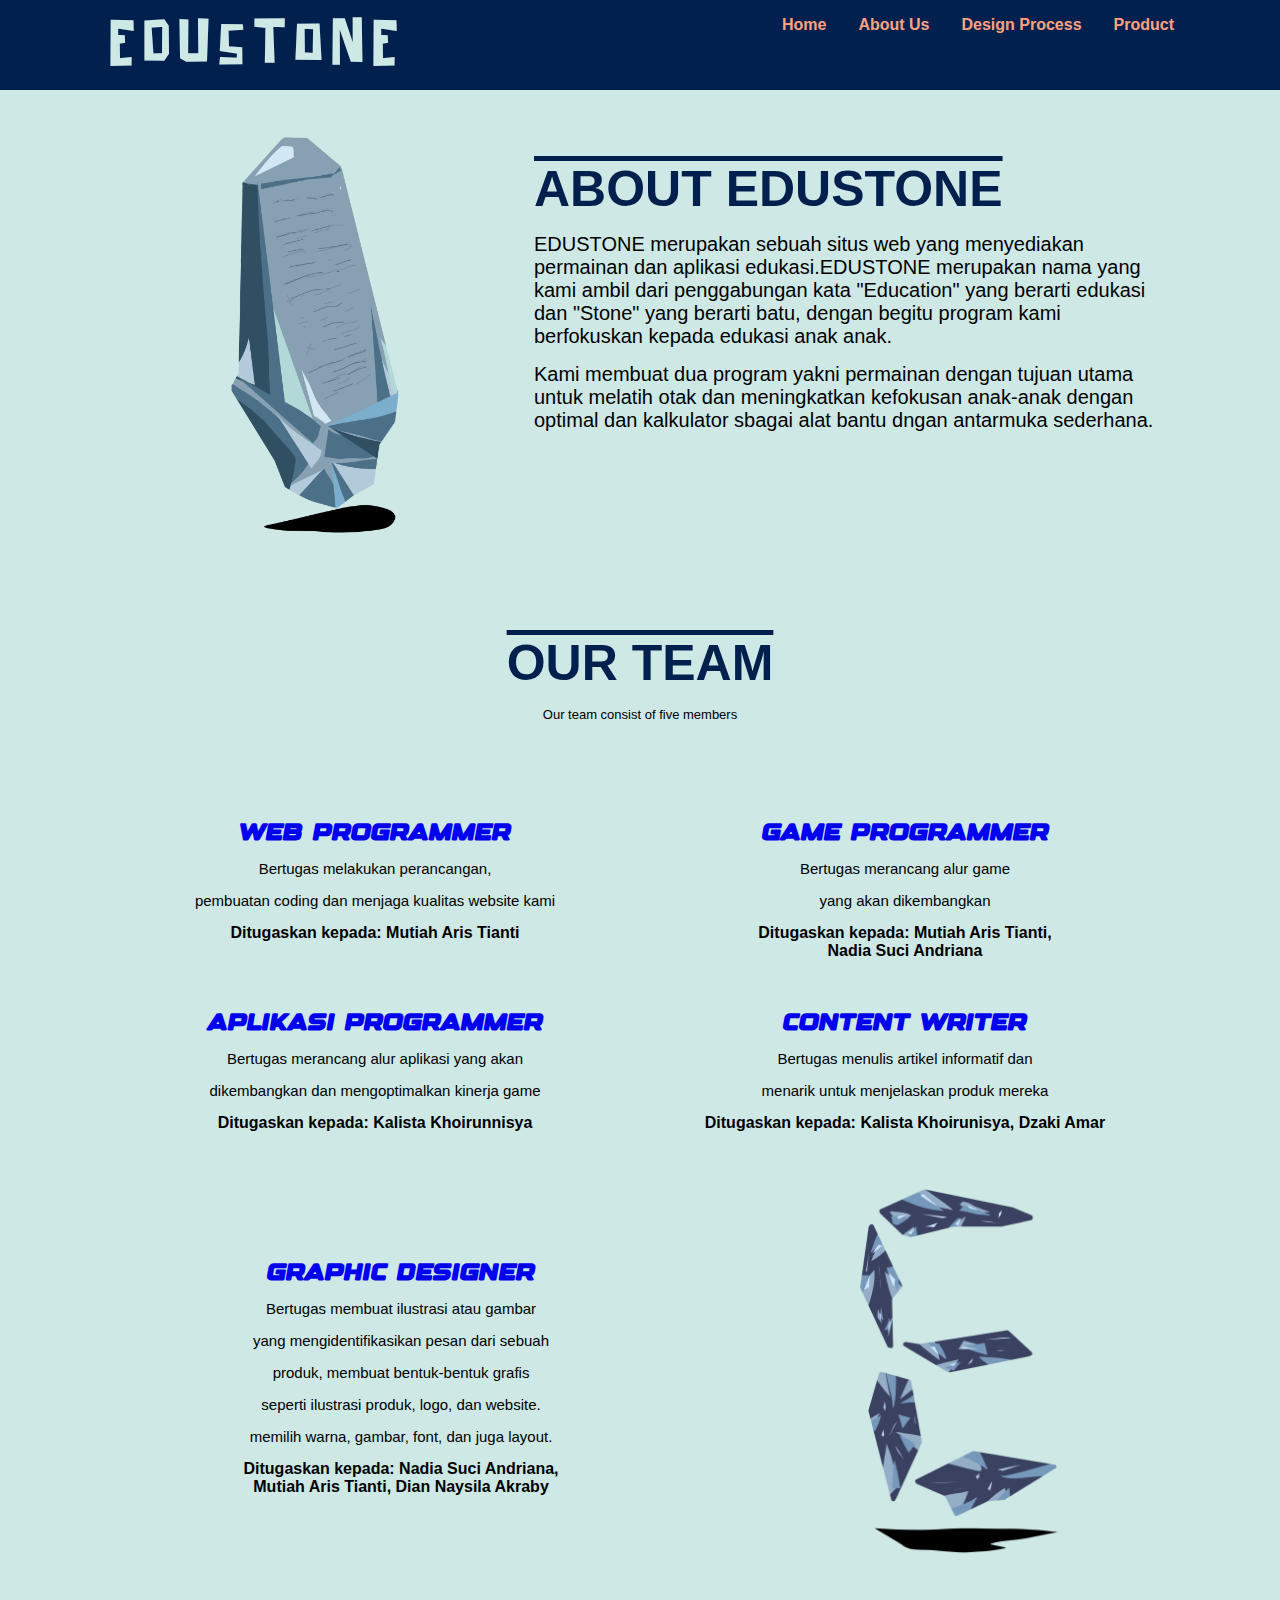
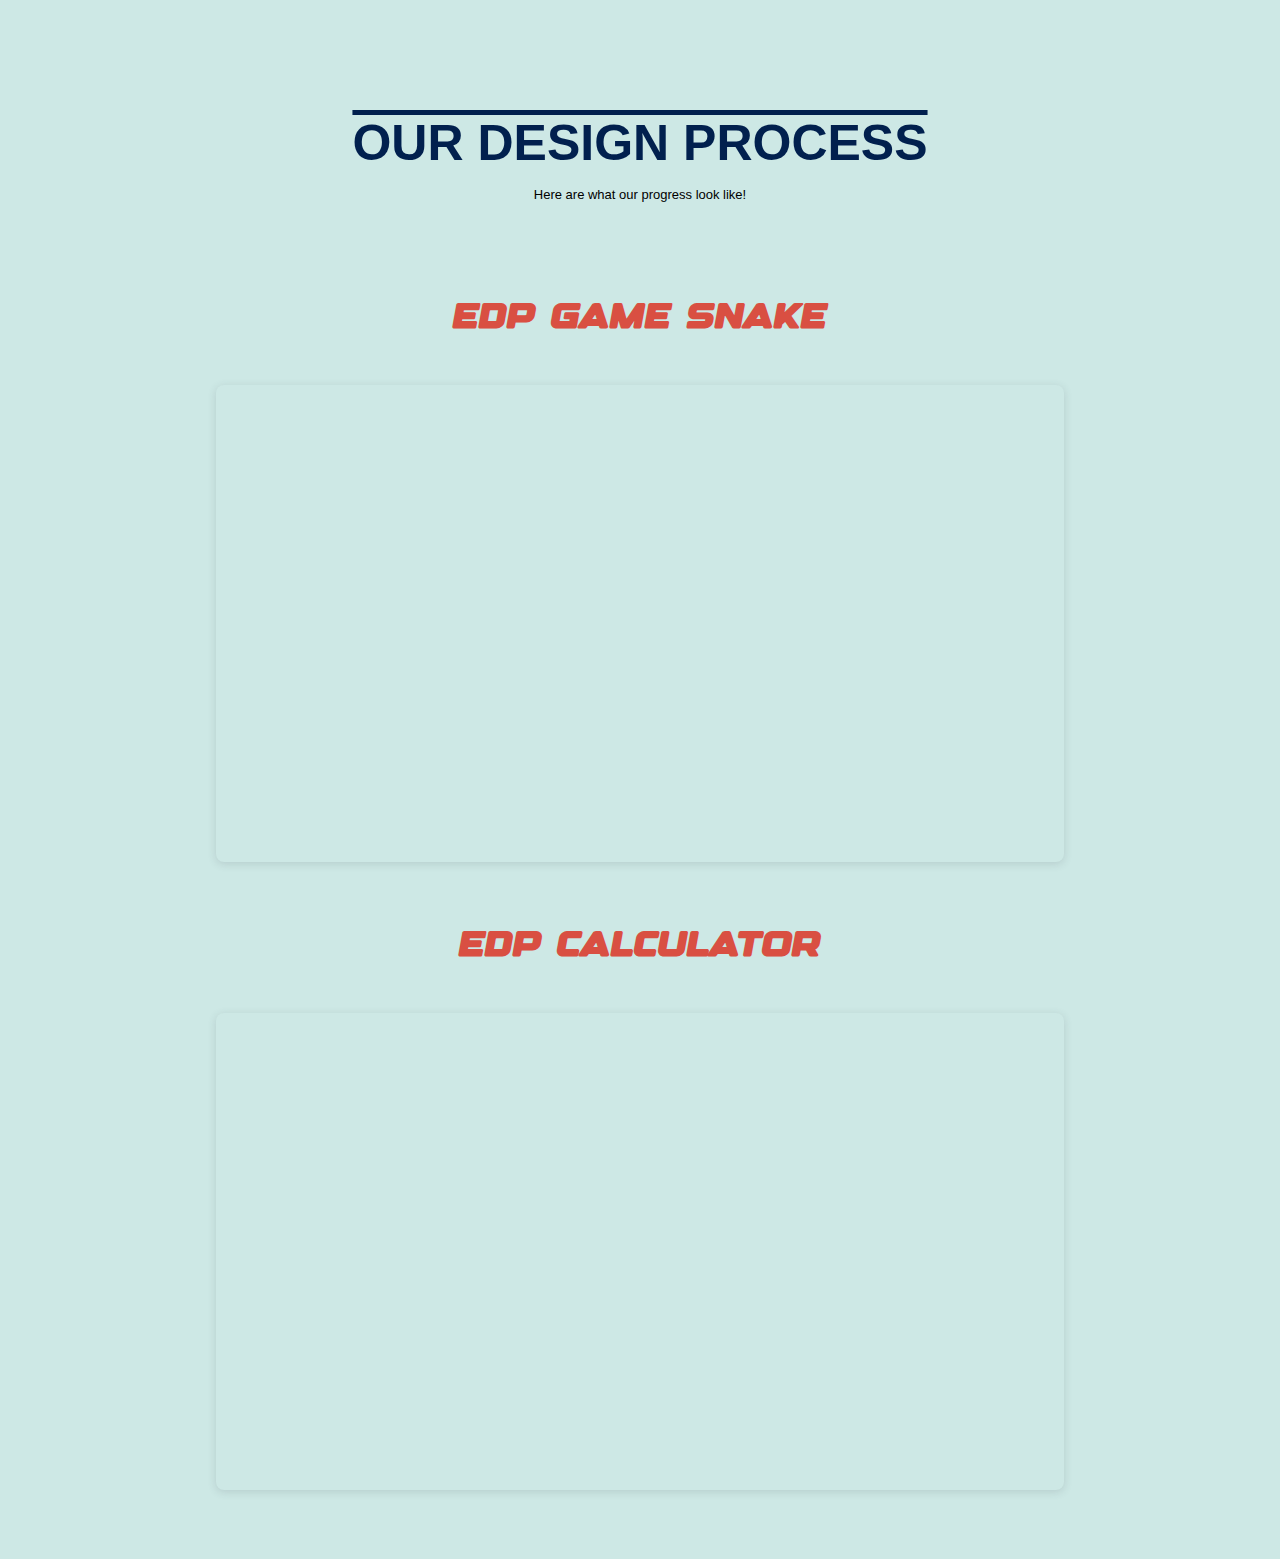
<file: index.html>
<!DOCTYPE html>
<html lang="en">
   
<head>
    <title>edustone</title>
    <style type="text/css">
        @font-face {
            font-family: myfont;
            src: url(Fifties\ Movies.ttf);
        }
        @font-face {
        font-family: myfont2;
        src: url(Designer.otf);
    }
    </style>
    <link rel="stylesheet" href="body.css">
</head>

<body>   
    <nav>
        <div class="wrapper">
            <div class="logo"><a href="index.html">edustone</a></div>
            <div class="menu">
                <ul> 
                    <li><a href="index.html">Home</a></li>
                    <li><a href="#abtus">About Us</a></li>
                    <li><a href="#dspro">Design Process</a></li>
                    <li><a href="prod.html">Product</a> </li>
                </ul>
            </div>
        </div>
    </nav>
    <div class="wrapper">
        <!--untuk hom-->
        <section id="home">
            <img src="logo final.png"/>
            <div class="kolom">
                <h2>ABOUT EDUSTONE</h2>
                <p>EDUSTONE merupakan sebuah situs web yang menyediakan permainan dan aplikasi edukasi.EDUSTONE merupakan nama yang kami ambil dari penggabungan kata "Education" yang berarti edukasi dan "Stone" yang berarti batu, dengan begitu program kami berfokuskan kepada edukasi anak anak.</p>
                <p>Kami membuat dua program yakni permainan dengan tujuan utama untuk melatih otak dan meningkatkan kefokusan anak-anak dengan optimal dan kalkulator sbagai alat bantu dngan antarmuka sederhana. </p>
            </div>
        </section>

    <!--untuk abtus-->
    <section id="abtus">
        <div class="tngah">
            <div class="kolom">
                <h2>OUR TEAM</h2>
                <p>Our team consist of five members</p>
            </div>
        </div> 
    </section>

    <section id="abtus">
        <div class="mmbrs">
            <div class="profsi">
                    <h3><a href="https://glints.com/id/lowongan/pekerjaan-web-developer/">WEB PROGRAMMER</a> </h3>
                    <p>Bertugas melakukan perancangan,</p>
                    <p>pembuatan coding dan menjaga kualitas website kami</p>
                    <h4>Ditugaskan kepada: Mutiah Aris Tianti</h4>
            </div>
         </div>

        <div class="gp">
            <div class="gm">
               <h3><a href="https://bakrie.ac.id/articles/421-kenalan-dengan-pekerjaan-game-developer-yuk.html">GAME PROGRAMMER</a></h3>
               <p>Bertugas merancang alur game</p>
               <p>yang akan dikembangkan</p>
               <h4>Ditugaskan kepada: Mutiah Aris Tianti,</h4>
               <h4>Nadia Suci Andriana</h4>
            </div>
        </div> 
    </section>

    <section id="abtus">
        <div class="appro">
            <div class="apg">
                <h3><a href="https://career.djarum.com/jobs/139/show">APLIKASI PROGRAMMER</a></h3>
                <p>Bertugas merancang alur aplikasi yang akan</p>
                <p>dikembangkan dan mengoptimalkan kinerja game</p>
                <h4>Ditugaskan kepada: Kalista Khoirunnisya</h4>
            </div>
        </div>
        <div class="dsgrp">
            <div class="dgr">
                <h3><a href="https://revou.co/panduan-karir/tugas-content-writer">CONTENT WRITER</a></h3>
                <p>Bertugas menulis artikel informatif dan</p>
                <p>menarik untuk menjelaskan produk mereka</p>
                <h4>Ditugaskan kepada: Kalista Khoirunisya, Dzaki Amar</h4>
            </div>
        </div>
    </section>
    <section id="abtus">
        <div class="ctnt">
            <div class="wrtr">
                <h3><a href="https://glints.com/id/lowongan/apa-itu-desain-grafis/">GRAPHIC DESIGNER</a></h3>
                <p>Bertugas  membuat ilustrasi atau gambar</p>
                <p>yang mengidentifikasikan pesan dari sebuah</p>
                <p>produk, membuat bentuk-bentuk grafis</p>
                <p>seperti ilustrasi produk, logo, dan website.</p>
                <p>memilih warna, gambar, font, dan juga layout.</p>
                <h4>Ditugaskan kepada: Nadia Suci Andriana,</h4>
                <h4>Mutiah Aris Tianti, Dian Naysila Akraby</h4>
            </div>
        </div>
        <div class="grphc">
            <div class="dsgt">
                <img src="edu fin.png">
            </div>
        </div>
    </section>

    <!--utk dspro-->
    <section id="dspro">
        <div class="tngah">
            <div class="kolom">
                <h2>OUR DESIGN PROCESS</h2>
                <p>Here are what our progress look like!</p>
            </div>
        <div class="tngah">
            <div class="canva">
                <h3>EDP GAME SNAKE</h3>
                <div style="position: relative; width: 100%; height: 0; padding-top: 56.2500%;
 padding-bottom: 0; box-shadow: 0 2px 8px 0 rgba(63,69,81,0.16); margin-top: 1.6em; margin-bottom: 0.9em; overflow: hidden;
 border-radius: 8px; will-change: transform;">
  <iframe loading="lazy" style="position: absolute; width: 100%; height: 100%; top: 0; left: 0; border: none; padding: 0;margin: 0;"
    src="https:&#x2F;&#x2F;www.canva.com&#x2F;design&#x2F;DAGFAfAtRJ8&#x2F;MX-V4xbC3I3INTVyka151g&#x2F;view?embed" allowfullscreen="allowfullscreen" allow="fullscreen">
  </iframe>
</div>
            </div>
        </div> 

       <div class="tngah">
           <div class="canva">
            <h3>EDP CALCULATOR</h3>
            <div style="position: relative; width: 100%; height: 0; padding-top: 56.2500%;
 padding-bottom: 0; box-shadow: 0 2px 8px 0 rgba(63,69,81,0.16); margin-top: 1.6em; margin-bottom: 0.9em; overflow: hidden;
 border-radius: 8px; will-change: transform;">
  <iframe loading="lazy" style="position: absolute; width: 100%; height: 100%; top: 0; left: 0; border: none; padding: 0;margin: 0;"
    src="https:&#x2F;&#x2F;www.canva.com&#x2F;design&#x2F;DAGGapHM0P0&#x2F;JG2LtSQ3RgoigP9n2Qd5BA&#x2F;view?embed" allowfullscreen="allowfullscreen" allow="fullscreen">
  </iframe>
</div>
<a href="https:&#x2F;&#x2F;www.canva.com&#x2F;design&#x2F;DAGGapHM0P0&#x2F;JG2LtSQ3RgoigP9n2Qd5BA&#x2F;view?utm_content=DAGGapHM0P0&amp;utm_campaign=designshare&amp;utm_medium=embeds&amp;utm_source=link" target="_blank" rel="noopener">
           </div>
       </div>
    
    </section>

</body>    
</html>
</file>
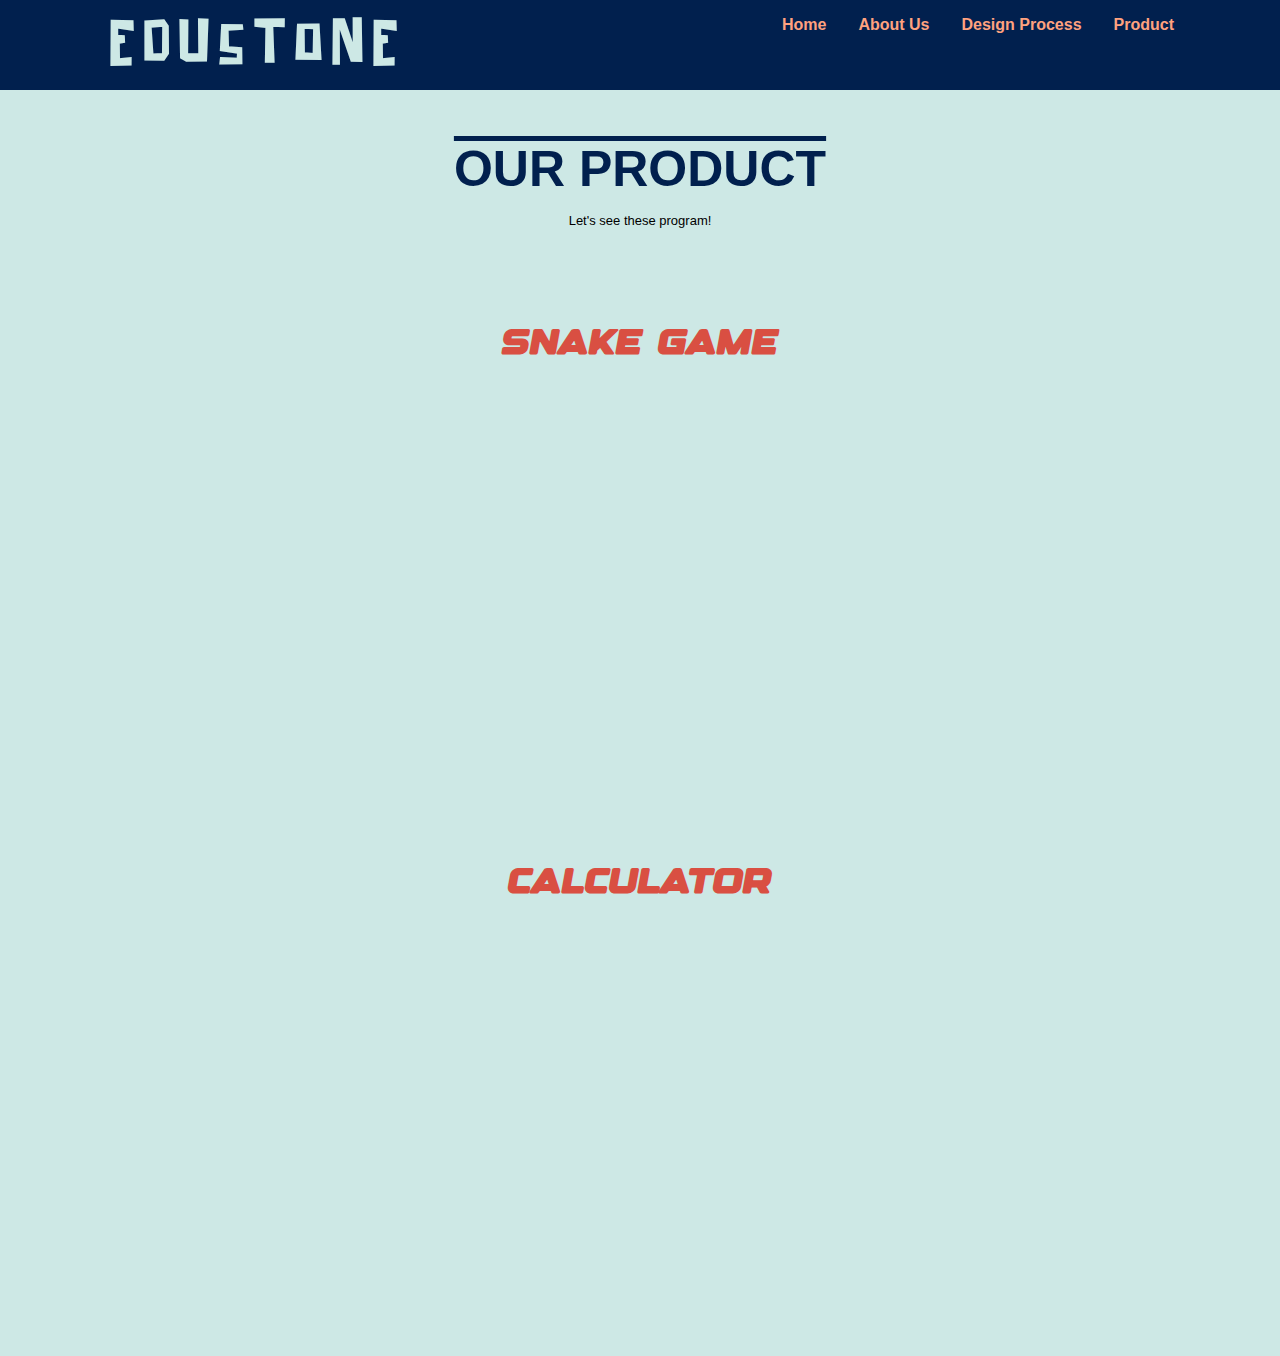
<file: prod.html>
<!DOCTYPE html>
<html lang="en">

<head>
    <title>edustone</title>
    <style type="text/css">
        @font-face {
            font-family: myfont;
            src: url(Fifties\ Movies.ttf);
        }
        @font-face {
        font-family: myfont2;
        src: url(Designer.otf);
    }
    </style>
    <link rel="stylesheet" href="body.css">
</head>
<body>
    <nav>
        <div class="wrapper">
            <div class="logo"><a href= "index.html">edustone</a></div>
            <div class="menu">
                <ul> 
                    <li><a href="index.html">Home</a></li>
                    <li><a href="index.html">About Us</a></li>
                    <li><a href="index.html">Design Process</a></li>
                    <li><a href="prod.html">Product</a> </li>
                </ul>
            </div>
        </div>
    </nav>
    <div class="tngah">
        <div class="kolom">
            <h2>OUR PRODUCT</h2>
            <p>Let's see these program!</p>
        </div>
    </div> 
    <div class="tngah">
        <div class="canva">
            <h3>SNAKE GAME</h3>
            <iframe src="https://scratch.mit.edu/projects/1027246568/embed" allowtransparency="true" width="485" height="402" frameborder="0" scrolling="no" allowfullscreen></iframe>
        </div>
    </div>
    <div class="tngah">
        <div class="canva">
            <h3>CALCULATOR</h3>
            <iframe src="https://scratch.mit.edu/projects/1028411586/embed" allowtransparency="true" width="485" height="402" frameborder="0" scrolling="no" allowfullscreen></iframe>
        </div>
    </div>
</body>
</html>
</file>
<file: body.css>
* {
    text-decoration: none;
    margin: 0px;
    padding: 0px;
}


body {
    margin: 0px;
    padding: 0px;
    background-color: #CDE8E5;
    font-family: 'Gill Sans', 'Gill Sans MT', Calibri, 'Trebuchet MS', sans-serif;
}

.wrapper {
    width: 1100px;
    margin: auto;
    position: relative;
}

.logo a {
    letter-spacing: 10px;
    font-size: 50px;
    font-weight: bold;
    float: left;
    margin: 20px;
    color: #CDE8E5;
    font-family: myfont;
    
}

.menu{
    float: right;
    font-family: 'Segoe UI', Tahoma, Geneva, Verdana, sans-serif;
    
}

nav { 
    width: 100%;
    margin: auto;
    display: flex;
    line-height: 50px;
    top: 0;
    position: sticky;
    position: -webkit-sticky;
    z-index: 1;
    background-color: #01204E;
}

nav ul {
    list-style-type: none;
    margin: 0;
    padding: 0;
    overflow: hidden;
}

nav ul li { 
    float: left;
}

nav ul li a {
    color: #FFA27F;
    font-weight: bold;
    text-align: center;
    padding: 0px 16px 0px 16px;
    text-decoration: none;
}

nav ul li a:hover{
     text-decoration: underline;
    
}

section {
    overflow: auto;
    margin: 20px;
    display: flex;
    margin-bottom: 50px;
    img {
        width:40%;
        height:40%;
        overflow: fixed;
    }
}

.kolom{
    margin-top: 50px;
    margin-bottom: 50px;
}

h2{
    font-weight: bold;
    font-size: 50px;
    margin-bottom: 15px;
    overflow: fixed;
    text-decoration: overline; color:#01204E;
}

p{
    font-size: 20px;
    margin-bottom: 15px;
}

.tngah{
    width: 100%;
    text-align: center;
    p{
        font-size: 13px;
    }
}

.mmbrs{
    font-size: 20px;
    text-align: left;
    width: 100%;
    font-size: 20px;
    width: 50%;
    text-align: center;
    p{
        font-size: 15px;
    }
    margin-bottom: 20px;
}

.canva h2{
    text-decoration-line: overline;
}

.gp{
    font-size: 20px;
    width: 50%;
    text-align: center;
    p{
        font-size: 15px;
    }
}

.appro{
    font-size: 20px;
    width: 50%;
    text-align: center;
    p{
        font-size: 15px;
    }
}

.dsgrp{
    font-size: 20px;
    width: 50%;
    text-align: center;
    p{
        margin-left: 0;
        margin-top: 0;
        font-size: 15px;
    } 
}

.ctnt
{
    font-size: 20px;
    width: 100%;
    text-align: center;
    margin-top: 80px;
    p{
        font-size: 15px;
    }
}

.grphc{
    img{
        width: 10cm;
        margin: 50px;
        margin-top: 0;
    }
}

h4{
    font-size: 16px;
}

h3{
    color: #d94f42;
    text-decoration: none;
    font-family: myfont2;
    margin-bottom: 15px;
}

h3 a:hover{
    text-decoration: underline;
    color: #d94f42;

}

.canva{
    width: 80%;
    display: inline-block;
    h3{
        font-size: 35px;
        margin: 50px;
    }
}

@media screen and (max-width: 991.98px){
    .wrapper {
        width: 90%;
    }
    .logo a{
        display: block;
        width: 100%;
        text-align: center;
    }
    .nav .menu{
        width: 100%;
        margin: 0;
    }
    .nav .menu ul{
        text-align: center;
        margin: auto;
        line-height: 60px;
    }
    .nav .menu ul li {
        display: inline-block;
        float: none;
    }
    section {
        display: block;
    }
    section img{
        display: block;
    }
    .canva{
        width: 90%;
        display: block;
    }
}
</file>
